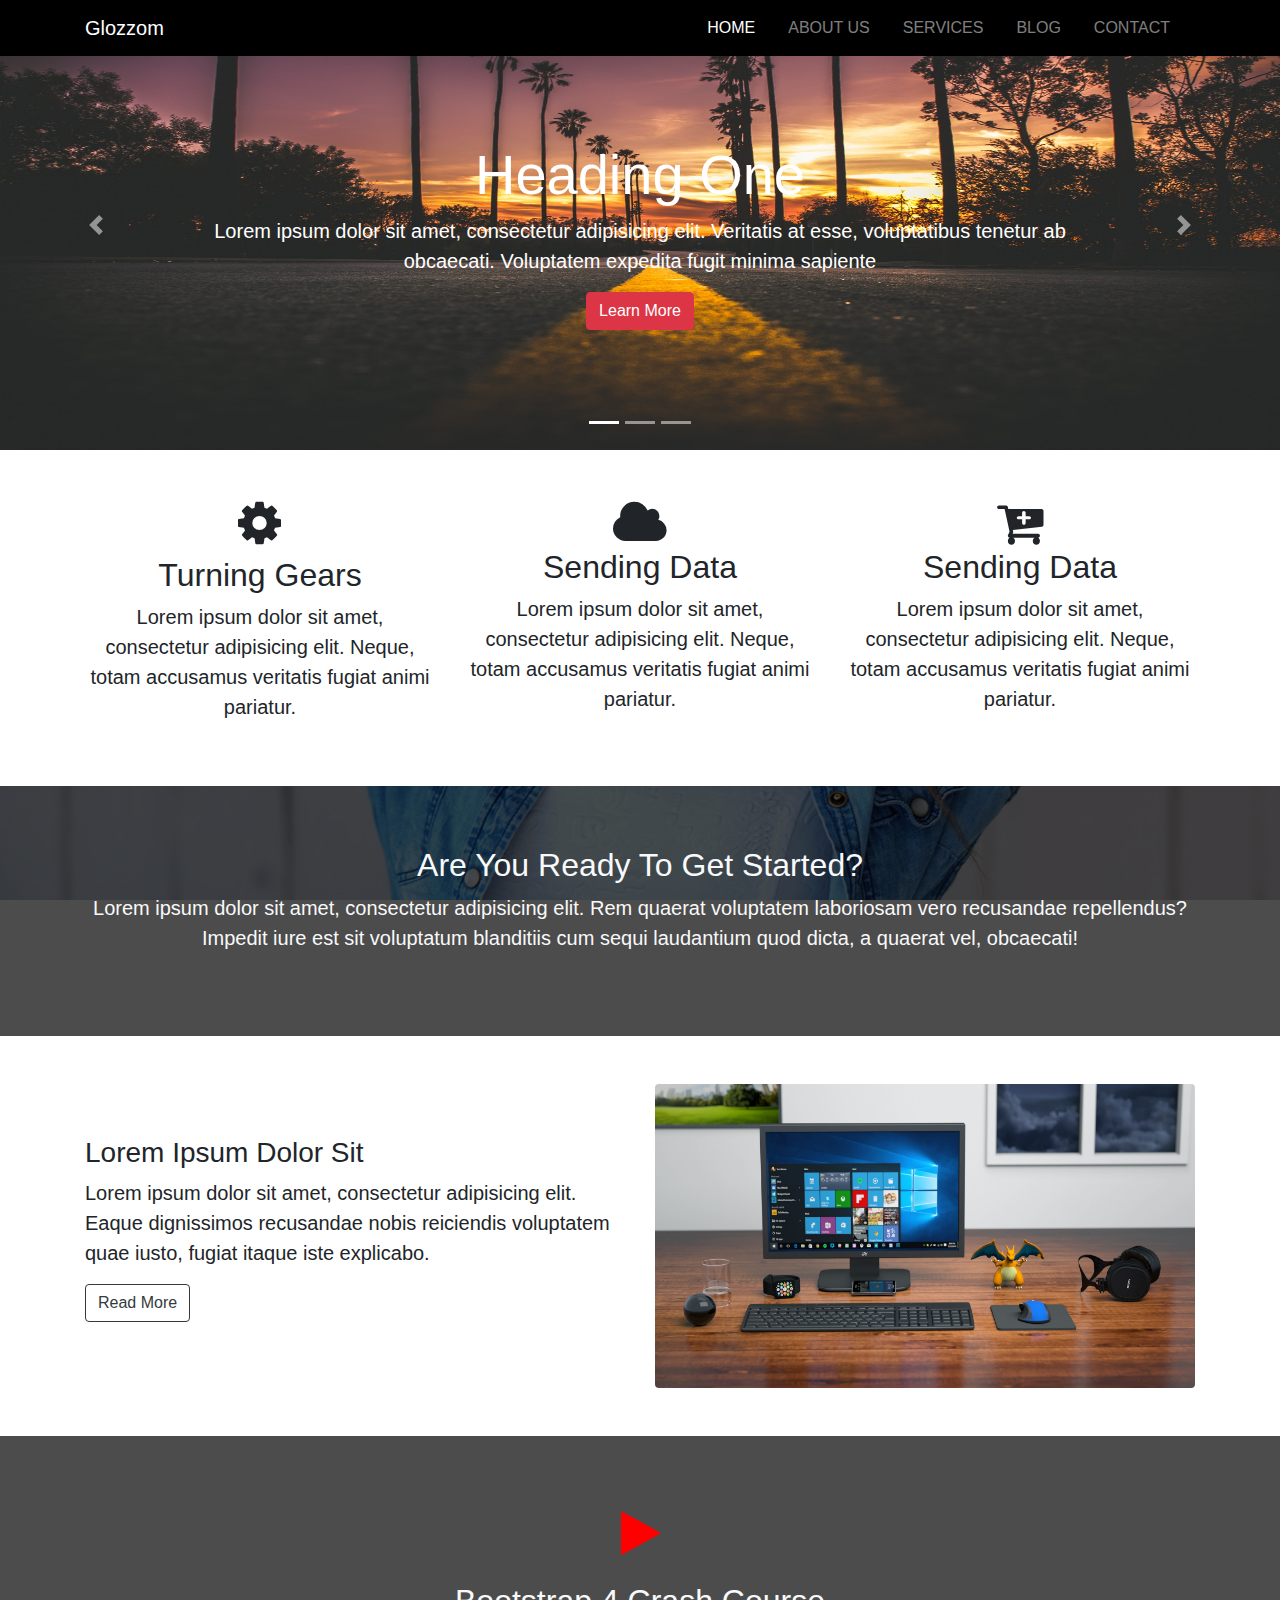
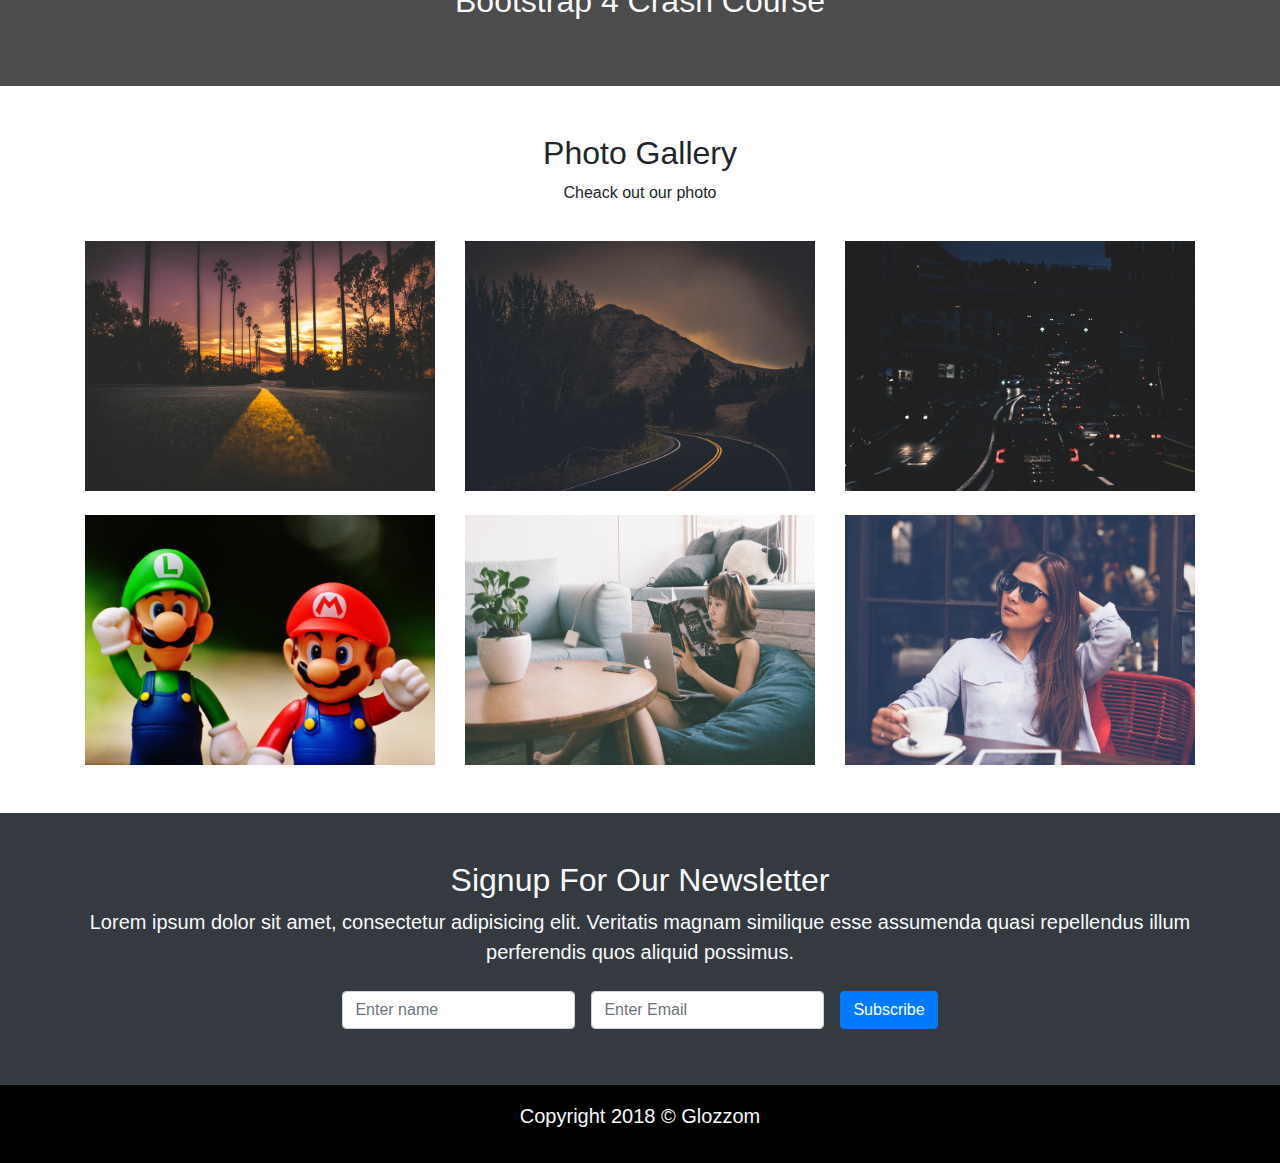
<file: index.html>
<!DOCTYPE html>
<html lang="en">
<head>
  <meta charset="UTF-8">
  <meta name="viewport" content="width=device-width, initial-scale=1.0">
  <meta http-equiv="X-UA-Compatible" content="ie=edge">
  <link rel="stylesheet" href="css/font-awesome.min.css">
  <link rel="stylesheet" href="css/bootstrap.css">
  <link rel="stylesheet" href="css/style.css">
  <link rel="stylesheet" href="scss/style.scss">
  <link rel="shortcut icon" href="img/icon.png" type="image/x-icon">
  <title>Glozzom </title>
</head>
<body>
 <!--Navigation-->
 <nav class="navbar navbar-expand-sm navbar-dark fixed-top ">
   <div class="container">
    <a class="navbar-brand" href="index.html">Glozzom</a>
    <button type="button" class="navbar-toggler" data-toggle="collapse" data-target="#navbarNav">
      <span class="navbar-toggler-icon"></span>
    </button>
    <div class="collapse navbar-collapse text-uppercase" id="navbarNav">
      <ul class="navbar-nav ml-auto">
        <li class="nav-item">
          <a class="nav-link active" href="index.html">Home</a>
        </li>
        <li class="nav-item">
          <a class="nav-link" href="about_us.html">about us</a>
        </li>
        <li class="nav-item">
          <a class="nav-link" href="service.html">services</a>
        </li>
        <li class="nav-item">
          <a class="nav-link" href="blog.html">blog</a>
        </li>
        <li class="nav-item">
          <a class="nav-link" href="contact.html">contact</a>
        </li>
      </ul>
    </div>
  </div>
 </nav>
 <!--Slider-->
 <section>
   <div id="slider" class="carousel slide" data-ride="carousel">
       <ul class="carousel-indicators">
         <li data-target="#slider" data-slide-to="0" class="active"></li>
         <li data-target="#slider" data-slide-to="1"></li>
         <li data-target="#slider" data-slide-to="2"></li>
       </ul>
     <div class="carousel-inner">
       <div class="carousel-item active">
         <img src="img/image1.jpeg" width="100%" height="450px" alt="Slider1">
         <div class="carousel-caption text-center">
           <h2 class="display-4">Heading One</h2>
           <p class="lead">Lorem ipsum dolor sit amet, consectetur adipisicing elit. Veritatis at esse, voluptatibus tenetur ab obcaecati. Voluptatem expedita fugit minima sapiente</p>
           <a class="btn btn-danger" href="">Learn More</a>
         </div>
       </div>
       <div class="carousel-item">
          <img src="img/image2.jpeg" width="100%" height="450px" alt="Slider1">
            <div class="carousel-caption text-right">
              <h2 class="display-4">Heading Two</h2>
              <p class="lead">Lorem ipsum dolor sit amet, consectetur adipisicing elit. Veritatis at esse, voluptatibus tenetur ab obcaecati. Voluptatem expedita fugit minima sapiente!</p>
              <a class="btn btn-warning" href="">Learn More</a>
            </div>
        </div>
        <div class="carousel-item">
            <img src="img/image3.jpeg" width="100%" height="450px" alt="Slider1">
            <div class="carousel-caption text-left">
              <h2 class="display-4">Heading Three</h2>
              <p class="lead">Lorem ipsum dolor sit amet, consectetur adipisicing elit. Veritatis at esse, voluptatibus tenetur ab obcaecati. Voluptatem expedita fugit minima sapiente!</p>
              <a class="btn btn-primary" href="">Learn More</a>
            </div>
          </div>
     </div>
     <a class="carousel-control-prev" href="#slider" data-slide="prev">
        <span class="carousel-control-prev-icon"></span>
      </a>
      <a class="carousel-control-next" href="#slider" data-slide="next">
        <span class="carousel-control-next-icon"></span>
      </a>
   </div>
 </section>
 <!--Starting Section-->
 <section id="started-top" class="py-5">
   <div class="container">
     <div class="row">
       <div class="col-lg-4">
         <div class="turning-gears text-center">
          <span ><i class="fa fa-gear" width="3px" height="3px;"></i></span>
          <h2 class="my-2">Turning Gears</h2>
          <p class="lead">Lorem ipsum dolor sit amet, consectetur adipisicing elit. Neque, totam accusamus veritatis fugiat animi pariatur.</p>
       </div>
      </div>
      <div class="col-lg-4">
        <div class="sending-data text-center">
         <span><i class="fa fa-cloud"></i></span>
         <h2>Sending Data</h2>
         <p class="lead">Lorem ipsum dolor sit amet, consectetur adipisicing elit. Neque, totam accusamus veritatis fugiat animi pariatur.</p>
      </div>
     </div>
     <div class="col-lg-4">
      <div class="sending-data text-center">
       <span><i class="fa fa-cart-plus"></i></span>
       <h2>Sending Data</h2>
       <p class="lead">Lorem ipsum dolor sit amet, consectetur adipisicing elit. Neque, totam accusamus veritatis fugiat animi pariatur.</p>
    </div>
   </div>
     </div>
   </div>
 </section>
 <!--main section-->
 <section id="started-section" class="text-center text-light">
  <div class="dark-overlay">
    <div class="container">
      <div class="row">
       <div class="col-lg-12">
         <div class="ready-section">
         <h2>Are You Ready To Get Started?</h2>
         <p class="lead">Lorem ipsum dolor sit amet, consectetur adipisicing elit. Rem quaerat voluptatem laboriosam vero recusandae repellendus? Impedit iure est sit voluptatum blanditiis cum sequi laudantium quod dicta, a quaerat vel, obcaecati!</p>
       </div>
      </div>
      </div>
     </div>
   </div>
 </section>
 <section>
   <div class="container">
     <div class="row">
       <div class="col-lg-6">
         <div class="dolor-sit">
           <h3>Lorem Ipsum Dolor Sit</h3>
           <p class="lead">Lorem ipsum dolor sit amet, consectetur adipisicing elit. Eaque dignissimos recusandae nobis reiciendis voluptatem quae iusto, fugiat itaque iste explicabo.</p>
           <a class="btn btn-outline-dark" href="">Read More</a>
         </div>
       </div>
       <div class="col-lg-6">
         <div class="pc-image py-5">
           <img class="img-fluid rounded" src="img/pc.jpeg" alt="pc-image">
         </div>
       </div>
     </div>
   </div>
 </section>
 <section id="home-video" class="text-center">
   <div class="dark-overlay">
    <div class="container">
     <div class="row">
       <div class="col-lg-12">
        <div uk-lightbox class="mt-5 pt-4"> 
          <a class="text-light" href="https://www.youtube.com/watch?v=ZAHpsytR1dU&index=11&list=RDT0cX34R2nak">
          <i class="fa fa-play"></i>
        </a>
        </div>
          <h2 class="text-light pt-4">Bootstrap 4 Crash Course</h2>
       </div>
     </div>
    </div>
   </div>
 </section>
 <!--Photo Gallery-->
 <section id="photo-gallery" class="py-5">
  <div class="container">
    <div class="row">
      <div class="col-lg-12 text-center">
        <h2>Photo Gallery</h2>
        <p>Cheack out our photo</p>
      </div>
    </div>
    <div class="single-photo">
    <div class="row">
      <div class="col-lg-4">
        <div uk-lightbox>
          <a href=""><img class="img-fluid" src="img/image1.jpeg" alt="sunset" srcset=""></a>
        </div>
      </div>
      <div class="col-lg-4">
        <div uk-lightbox>
          <a href=""><img class="img-fluid" src="img/image2.jpeg" alt="sunset" srcset=""></a>
        </div>
      </div>
      <div class="col-lg-4">
        <div uk-lightbox>
          <a href=""><img class="img-fluid" src="img/image3.jpeg" alt="sunset" srcset=""></a>
        </div>
      </div>
    </div>
    <div class="row mt-4">
      <div class="col-lg-4">
        <div uk-lightbox>
          <a href=""><img class="img-fluid" src="img/image4.jpeg" alt="sunset" srcset=""></a>
        </div>
      </div>
      <div class="col-lg-4">
        <div uk-lightbox>
          <a href=""><img height="210px" class="img-fluid " src="img/image5.jpeg" alt="sunset" srcset=""></a>
        </div>
      </div>
      <div class="col-lg-4">
        <div uk-lightbox>
          <a href=""><img class="img-fluid" src="img/image6.jpeg" alt="sunset" srcset=""></a>
        </div>
      </div>
    </div>
  </div>
  </div>
 </section>
 <!--Signup For Our Newsletter-->
<section id="signsup-section" class="text-center bg-dark text-light py-5">
  <div class="container">
    <div class="row">
      <div class="col-lg-12">
        <h2>Signup For Our Newsletter</h2>
        <p class="lead">Lorem ipsum dolor sit amet, consectetur adipisicing elit. Veritatis magnam similique esse assumenda quasi repellendus illum perferendis quos aliquid possimus.</p>

           <form action="#" class="form-inline justify-content-center">
          <input type="text" placeholder="Enter name" class="form-control m-2">
          <input type="email" placeholder="Enter Email" class="form-control m-2">
          <input type="submit" class="btn btn-primary m-2" value="Subscribe">
           </form>
      </div>
        </div>
      </div>
    </div>
  </div>
</section>
  <!--FOOTER-->
  <section id="footer" class="text-center
  text-light py-3">
    <div class="container-fluid">
      <div class="row">
        <div class="col-lg-12">
          <p class="lead">Copyright 2018 &copy; Glozzom</p>
        </div>
      </div>
    </div>
 </section>

  <script src="js/jquery.min.js"></script>
  <script src="js/popper.min.js"></script>
  <script src="js/bootstrap.min.js"></script>
  <script src="js/uikit.min.js"></script>
  <script src="js/uikit-icons.min.js"></script>
</body>
</html>
</file>
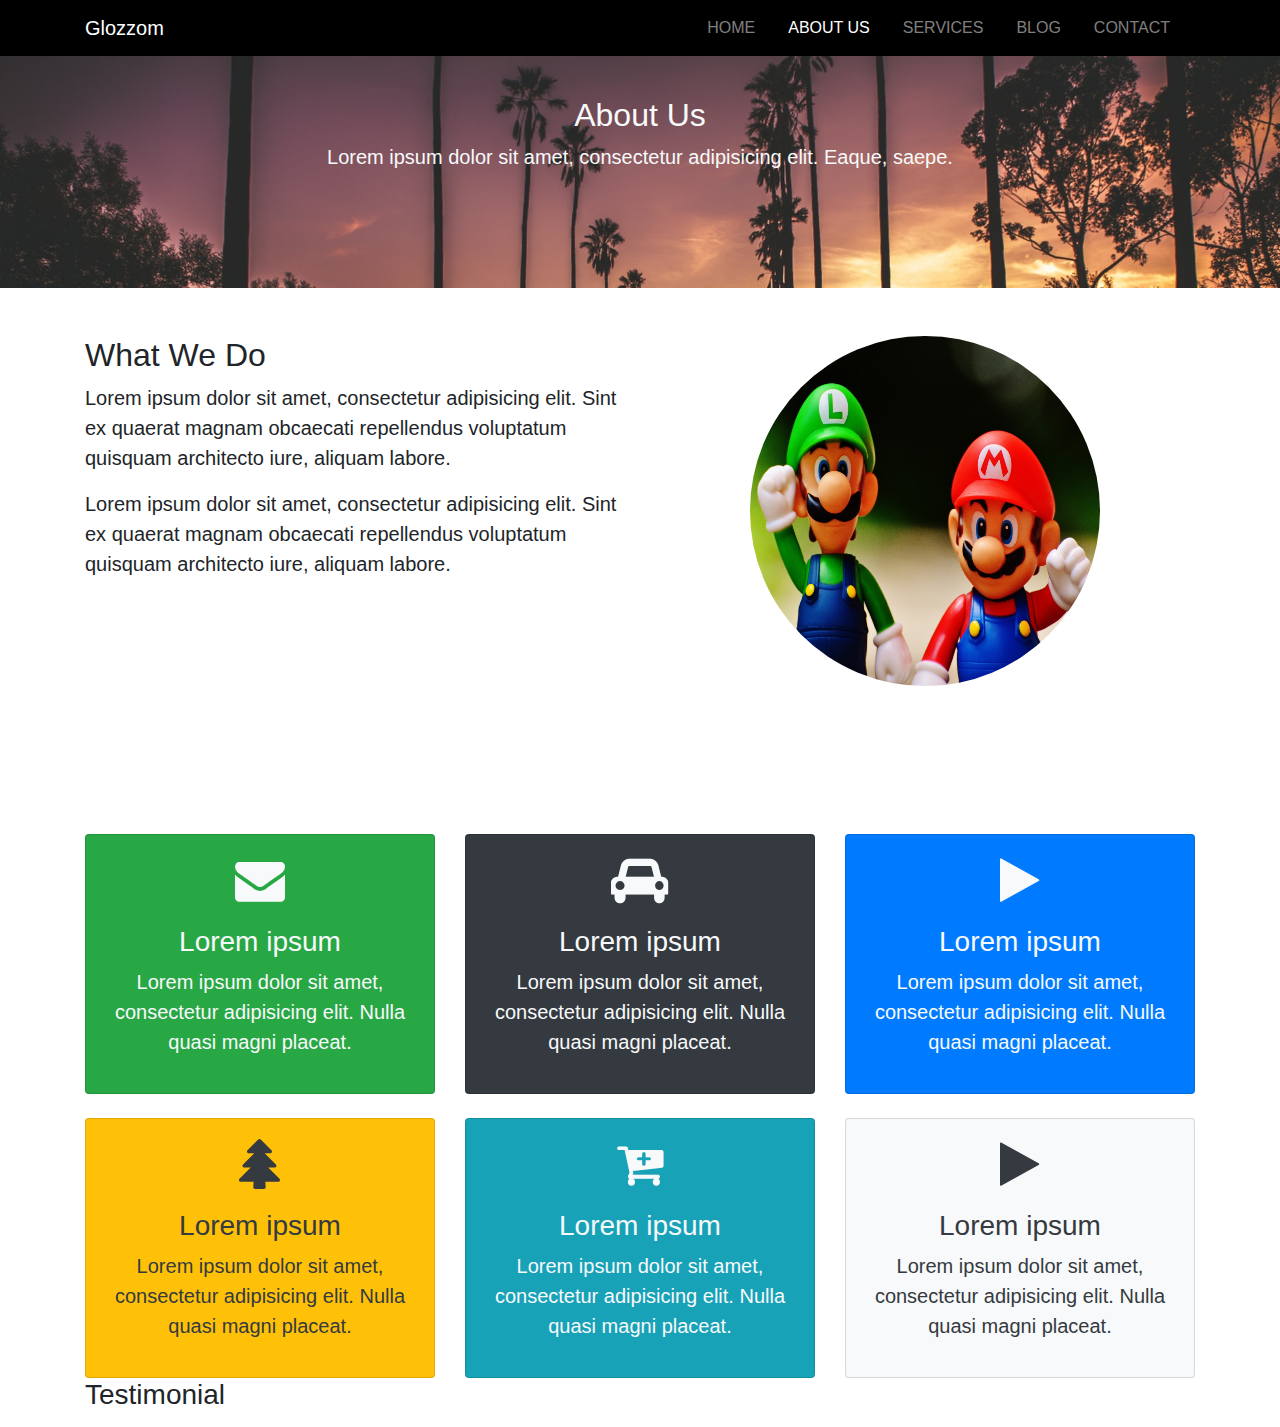
<file: about_us.html>
<!DOCTYPE html>
<html lang="en">
<head>
    <meta charset="UTF-8">
    <meta name="viewport" content="width=device-width, initial-scale=1.0">
    <meta http-equiv="X-UA-Compatible" content="ie=edge">
    <link rel="stylesheet" href="css/font-awesome.min.css">
    <link rel="stylesheet" href="css/bootstrap.css">
    <link rel="stylesheet" href="css/style.css">
    <link rel="stylesheet" href="scss/style.scss">
    <link rel="shortcut icon" href="img/icon.png" type="image/x-icon">
    <title>Glozzom</title>
</head>
<body>
    <nav class="navbar navbar-expand-sm navbar-dark fixed-top ">
        <div class="container">
         <a class="navbar-brand" href="index.html">Glozzom</a>
         <button type="button" class="navbar-toggler" data-toggle="collapse" data-target="#navbarNav1">
           <span class="navbar-toggler-icon"></span>
         </button>
         <div class="collapse navbar-collapse text-uppercase" id="navbarNav1">
           <ul class="navbar-nav ml-auto">
             <li class="nav-item">
               <a class="nav-link " href="index.html">Home</a>
             </li>
             <li class="nav-item">
               <a class="nav-link active" href="about_us.html">about us</a>
             </li>
             <li class="nav-item">
               <a class="nav-link" href="service.html">services</a>
             </li>
             <li class="nav-item">
               <a class="nav-link" href="blog.html">blog</a>
             </li>
             <li class="nav-item">
               <a class="nav-link" href="contact.html">contact</a>
             </li>
           </ul>
         </div>
       </div>
      </nav>
      <!--About Us Section-->
      <section id="about-us" class="text-center pt-5 mt-5 text-light">
        <div class="container">
            <div class="row">
                <div class="col-lg-12">
                    <h2>About Us</h2>
                    <p class="lead">Lorem ipsum dolor sit amet, consectetur adipisicing elit. Eaque, saepe.

                    </p>
                </div>
            </div>
        </div>
      </section>
      <!--what we do section-->
      <section id="what-we-do" class="py-5"> 
        <div class="container">
            <div class="row">
                <div class="col-lg-6">
                    <h2>What We Do</h2>
                    <p class="lead">Lorem ipsum dolor sit amet, consectetur adipisicing elit. Sint ex quaerat magnam obcaecati repellendus voluptatum quisquam architecto iure, aliquam labore.</p>
                    <p class="lead">Lorem ipsum dolor sit amet, consectetur adipisicing elit. Sint ex quaerat magnam obcaecati repellendus voluptatum quisquam architecto iure, aliquam labore.</p>
                </div>
                <div class="col-lg-6">
                    <div class="image-info text-center">
                        <img class="img-fluid rounded-circle" src="img/image4.jpeg" alt="">
                    </div>
                </div>
            </div>    
      </div>
      </section>
      <!--blog Section-->
      <section id="blog-section text-center">
        <div class="container">
          <div class="row">
            <div class="col-lg-4">
              <div class="card bg-success">
                <div class="card-body text-light text-center">
                  <div class="icon">
                    <i class="fa fa-envelope"></i>
                  </div>
                  <h3>Lorem ipsum</h3>
                  <p class="lead">Lorem ipsum dolor sit amet, consectetur adipisicing elit. Nulla quasi magni placeat.</p>
                </div>
              </div>
            </div>
            <div class="col-lg-4">
              <div class="card bg-dark">
                <div class="card-body text-light text-center">
                  <div class="icon">
                      <i class="fa fa-car"></i>
                  </div>
                  <h3>Lorem ipsum</h3>
                  <p class="lead">Lorem ipsum dolor sit amet, consectetur adipisicing elit. Nulla quasi magni placeat.</p>
                </div>
              </div>
            </div>
            <div class="col-lg-4">
              <div class="card bg-primary">
                <div class="card-body text-light text-center">
                  <div class="icon">
                     <i class="fa fa-play"></i>
                  </div>
                  <h3>Lorem ipsum</h3>
                  <p class="lead">Lorem ipsum dolor sit amet, consectetur adipisicing elit. Nulla quasi magni placeat.</p>
                </div>
              </div>
            </div>
            </div>
            <div class="row mt-4">
              <div class="col-lg-4">
                  <div class="card bg-warning">
                      <div class="card-body text-dark text-center">
                        <div class="icon">
                           <i class="fa fa-tree"></i>
                        </div>
                        <h3>Lorem ipsum</h3>
                        <p class="lead">Lorem ipsum dolor sit amet, consectetur adipisicing elit. Nulla quasi magni placeat.</p>
                      </div>
                    </div>
              </div>

            <div class="col-lg-4">
                <div class="card bg-info">
                  <div class="card-body text-light text-center">
                    <div class="icon">
                       <i class="fa fa-cart-plus"></i>
                    </div>
                    <h3>Lorem ipsum</h3>
                    <p class="lead">Lorem ipsum dolor sit amet, consectetur adipisicing elit. Nulla quasi magni placeat.</p>
                  </div>
                </div>
              </div>
              <div class="col-lg-4">
                  <div class="card bg-light">
                    <div class="card-body text-dark text-center">
                      <div class="icon">
                         <i class="fa fa-play"></i>
                      </div>
                      <h3>Lorem ipsum</h3>
                      <p class="lead">Lorem ipsum dolor sit amet, consectetur adipisicing elit. Nulla quasi magni placeat.</p>
                    </div>
                  </div>
                </div>
          </div>
        </div>
      </section>
      <!--Testimonial Section-->
      <section>
        <div class="container">
          <div class="row">
            <div class="col-lg-12">
              <h3>Testimonial</h3>
              <p></p>
            </div>
          </div>
        </div>
      </section>
</body>
</html>
</file>
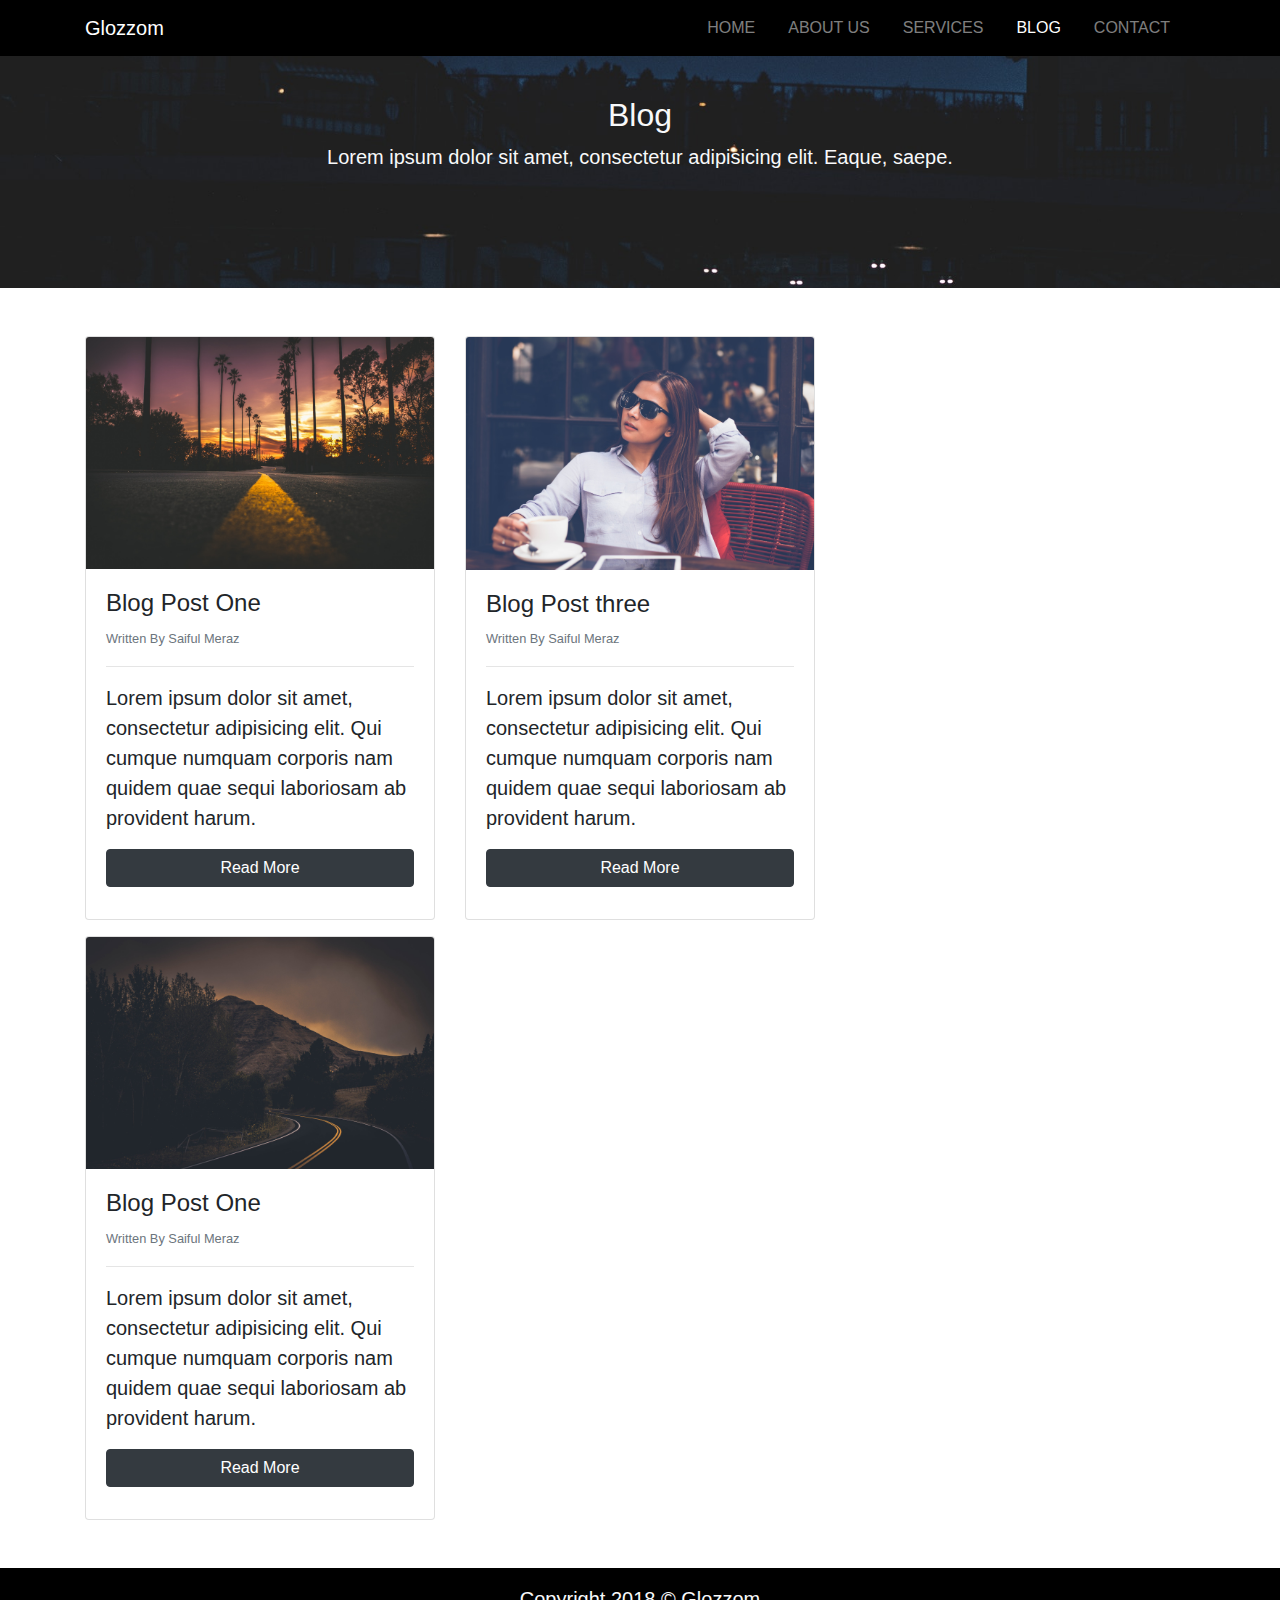
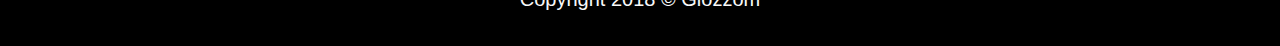
<file: blog.html>
<!DOCTYPE html>
<html lang="en">
<head>
  <meta charset="UTF-8">
  <meta name="viewport" content="width=device-width, initial-scale=1.0">
  <meta http-equiv="X-UA-Compatible" content="ie=edge">
  <link rel="stylesheet" href="css/font-awesome.min.css">
  <link rel="stylesheet" href="css/bootstrap.css">
  <link rel="stylesheet" href="css/style.css">
  <link rel="stylesheet" href="scss/style.scss">
  <link rel="shortcut icon" href="img/icon.png" type="image/x-icon">
  <title>Glozzom </title>
</head>
<body>
 <!--Navigation-->
 <nav class="navbar navbar-expand-sm navbar-dark fixed-top ">
   <div class="container">
    <a class="navbar-brand" href="index.html">Glozzom</a>
    <button type="button" class="navbar-toggler" data-toggle="collapse" data-target="#navbarNav2">
      <span class="navbar-toggler-icon"></span>
    </button>
    <div class="collapse navbar-collapse text-uppercase" id="navbarNav2">
      <ul class="navbar-nav ml-auto">
        <li class="nav-item">
          <a class="nav-link" href="index.html">Home</a>
        </li>
        <li class="nav-item">
          <a class="nav-link" href="about_us.html">about us</a>
        </li>
        <li class="nav-item">
          <a class="nav-link" href="service.html">services</a>
        </li>
        <li class="nav-item">
          <a class="nav-link active" href="blog.html">blog</a>
        </li>
        <li class="nav-item">
          <a class="nav-link" href="contact.html">contact</a>
        </li>
      </ul>
    </div>
  </div>
 </nav>
 <!--Blog Head-->
 <section id="blog" class="text-center pt-5 mt-5 text-light">
        <div class="container">
            <div class="row">
                <div class="col-lg-12">
                    <h2>Blog</h2>
                    <p class="lead">Lorem ipsum dolor sit amet, consectetur adipisicing elit. Eaque, saepe.</p>
                </div>
            </div>
        </div>
      </section>
<!--Blog Main Section-->
<section id="main-blog" class="py-5">
    <div class="container">
      <div class="row">
        <div class="col-lg-4">
            <div class="card">
                <img class="img-fluid card-img-top" src="img/image1.jpeg" alt="" srcset="">
                <div class="card-body">
                  <div class="card-title">
                  <h4>Blog Post One</h4>
                 <small class="text-muted">Written By Saiful Meraz</small>
                 <hr>
                  <p class="lead">Lorem ipsum dolor sit amet, consectetur adipisicing elit. Qui cumque numquam corporis nam quidem quae sequi laboriosam ab provident harum.</p>
                  <a class="btn d-block btn-dark" href="#">Read More</a>
              </div>
          </div>
          </div>
          </div>
          <div class="col-lg-4">
             <div class="card">
              <img class="img-fluid card-img-top" src="img/image6.jpeg" alt="" srcset="">
                <div class="card-body">
                  <div class="card-title">
                  <h4>Blog Post three</h4>
                  <small class="text-muted">Written By Saiful Meraz</small>
                  <hr>
                  <p class="lead">Lorem ipsum dolor sit amet, consectetur adipisicing elit. Qui cumque numquam corporis nam quidem quae sequi laboriosam ab provident harum.</p>
                  <a class="btn d-block btn-dark" href="#">Read More</a>
            </div>
        </div>
        </div>
       </div>
     </div>
     <div class="row">
        <div class="col-lg-4">
            <div class="card mt-3">
                <img class="img-fluid card-img-top" src="img/image2.jpeg" alt="" srcset="">
                <div class="card-body">
                  <div class="card-title">
                  <h4>Blog Post One</h4>
                 <small class="text-muted">Written By Saiful Meraz</small>
                 <hr>
                  <p class="lead">Lorem ipsum dolor sit amet, consectetur adipisicing elit. Qui cumque numquam corporis nam quidem quae sequi laboriosam ab provident harum.</p>
                  <a class="btn d-block btn-dark" href="#">Read More</a>
              </div>
          </div>
        </div>
       </div>
     </div>
    </div>
</section>
  <!--FOOTER-->
  <section id="footer" class="text-center
  text-light py-3">
    <div class="container-fluid">
      <div class="row">
        <div class="col-lg-12">
          <p class="lead">Copyright 2018 &copy; Glozzom</p>
        </div>
      </div>
    </div>
 </section>

  <script src="js/jquery.min.js"></script>
  <script src="js/popper.min.js"></script>
  <script src="js/bootstrap.min.js"></script>
  <script src="js/uikit.min.js"></script>
  <script src="js/uikit-icons.min.js"></script>
</body>
</html>
</file>
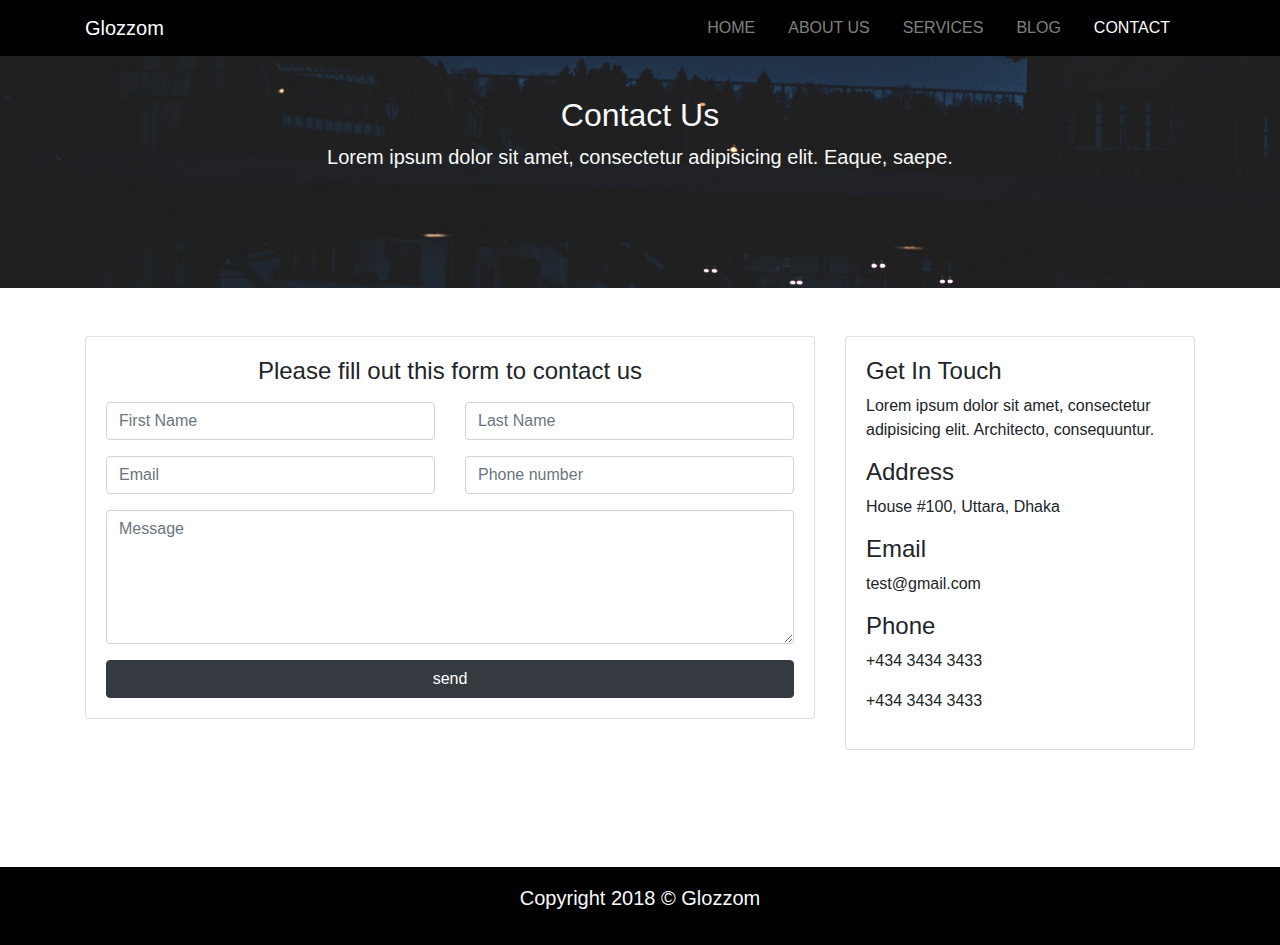
<file: contact.html>
<!DOCTYPE html>
<html lang="en">
<head>
  <meta charset="UTF-8">
  <meta name="viewport" content="width=device-width, initial-scale=1.0">
  <meta http-equiv="X-UA-Compatible" content="ie=edge">
  <link rel="stylesheet" href="css/font-awesome.min.css">
  <link rel="stylesheet" href="css/bootstrap.css">
  <link rel="stylesheet" href="css/style.css">
  <link rel="stylesheet" href="scss/style.scss">
  <link rel="shortcut icon" href="img/icon.png" type="image/x-icon">
  <title>Glozzom </title>
</head>
<body>
 <!--Navigation-->
 <nav class="navbar navbar-expand-sm navbar-dark fixed-top ">
   <div class="container">
    <a class="navbar-brand" href="index.html">Glozzom</a>
    <button type="button" class="navbar-toggler" data-toggle="collapse" data-target="#navbarNav2">
      <span class="navbar-toggler-icon"></span>
    </button>
    <div class="collapse navbar-collapse text-uppercase" id="navbarNav2">
      <ul class="navbar-nav ml-auto">
        <li class="nav-item">
          <a class="nav-link" href="index.html">Home</a>
        </li>
        <li class="nav-item">
          <a class="nav-link" href="about_us.html">about us</a>
        </li>
        <li class="nav-item">
          <a class="nav-link" href="service.html">services</a>
        </li>
        <li class="nav-item">
          <a class="nav-link" href="blog.html">blog</a>
        </li>
        <li class="nav-item">
          <a class="nav-link active" href="contact.html">Contact</a>
        </li>
      </ul>
    </div>
  </div>
 </nav>
 <!--Contact Head-->
 <section id="blog" class="text-center pt-5 mt-5 text-light">
        <div class="container">
            <div class="row">
                <div class="col-lg-12">
                    <h2>Contact Us</h2>
                    <p class="lead">Lorem ipsum dolor sit amet, consectetur adipisicing elit. Eaque, saepe.</p>
                </div>
            </div>
        </div>
      </section>
<!--contact Main Section-->
      <section id="form-section" class="py-5">
        <div class="container">
            <div class="row">
                <div class="col-lg-8 text-center">
                    <div class="card">
                        <div class="card-body">
                            <h4>Please fill out this form to contact us</h4>
                            <div class="row">
                                <div class="col-lg-6 mt-2">
                                    <div class="form-group">
                                        <input type="text" placeholder="First Name" class="form-control">
                                    </div>
                                </div>
                                <div class="col-lg-6 mt-2">
                                    <div class="form-group">
                                        <input type="text" placeholder="Last Name" class="form-control">
                                    </div>
                                </div>
                                <div class="col-lg-6">
                                    <div class="form-group">
                                        <input type="email" placeholder="Email" class="form-control">
                                    </div>
                                </div>
                                <div class="col-lg-6">
                                    <div class="form-group">
                                        <input type="text"placeholder="Phone number" class="form-control">
                                    </div>
                                </div>
                                <div class="col-lg-12">
                                   <div class="form-group">
                                       <textarea name="" id="" cols="30" rows="5"class="form-control" placeholder="Message"></textarea>
                                   </div>
                                </div>
                                <div class="col-lg-12">
                                    <input type="submit" value="send" class="btn btn-dark btn-block">
                                </div>
                            </div>   
                        </div>
                    </div>
                </div>
                <div class="col-lg-4">
                    <div class="card">
                        <div class="card-body">
                            <h4>Get In Touch</h4>
                            <p>Lorem ipsum dolor sit amet, consectetur adipisicing elit. Architecto, consequuntur.</p>
                            <h4>Address</h4>
                            <p>House #100, Uttara, Dhaka</p>
                            <h4>Email</h4>
                            <p>test@gmail.com</p>
                            <h4>Phone</h4>
                            <p>+434 3434 3433</p>
                            <p>+434 3434 3433</p>
                        </div>
                    </div>
                </div>
            </div>
        </div>
      </section>
  <!--FOOTER-->
  <section id="footer" class="text-center
  text-light py-3">
    <div class="container-fluid">
      <div class="row">
        <div class="col-lg-12">
          <p class="lead">Copyright 2018 &copy; Glozzom</p>
        </div>
      </div>
    </div>
 </section>

  <script src="js/jquery.min.js"></script>
  <script src="js/popper.min.js"></script>
  <script src="js/bootstrap.min.js"></script>
  <script src="js/uikit.min.js"></script>
  <script src="js/uikit-icons.min.js"></script>
</body>
</html>
</file>
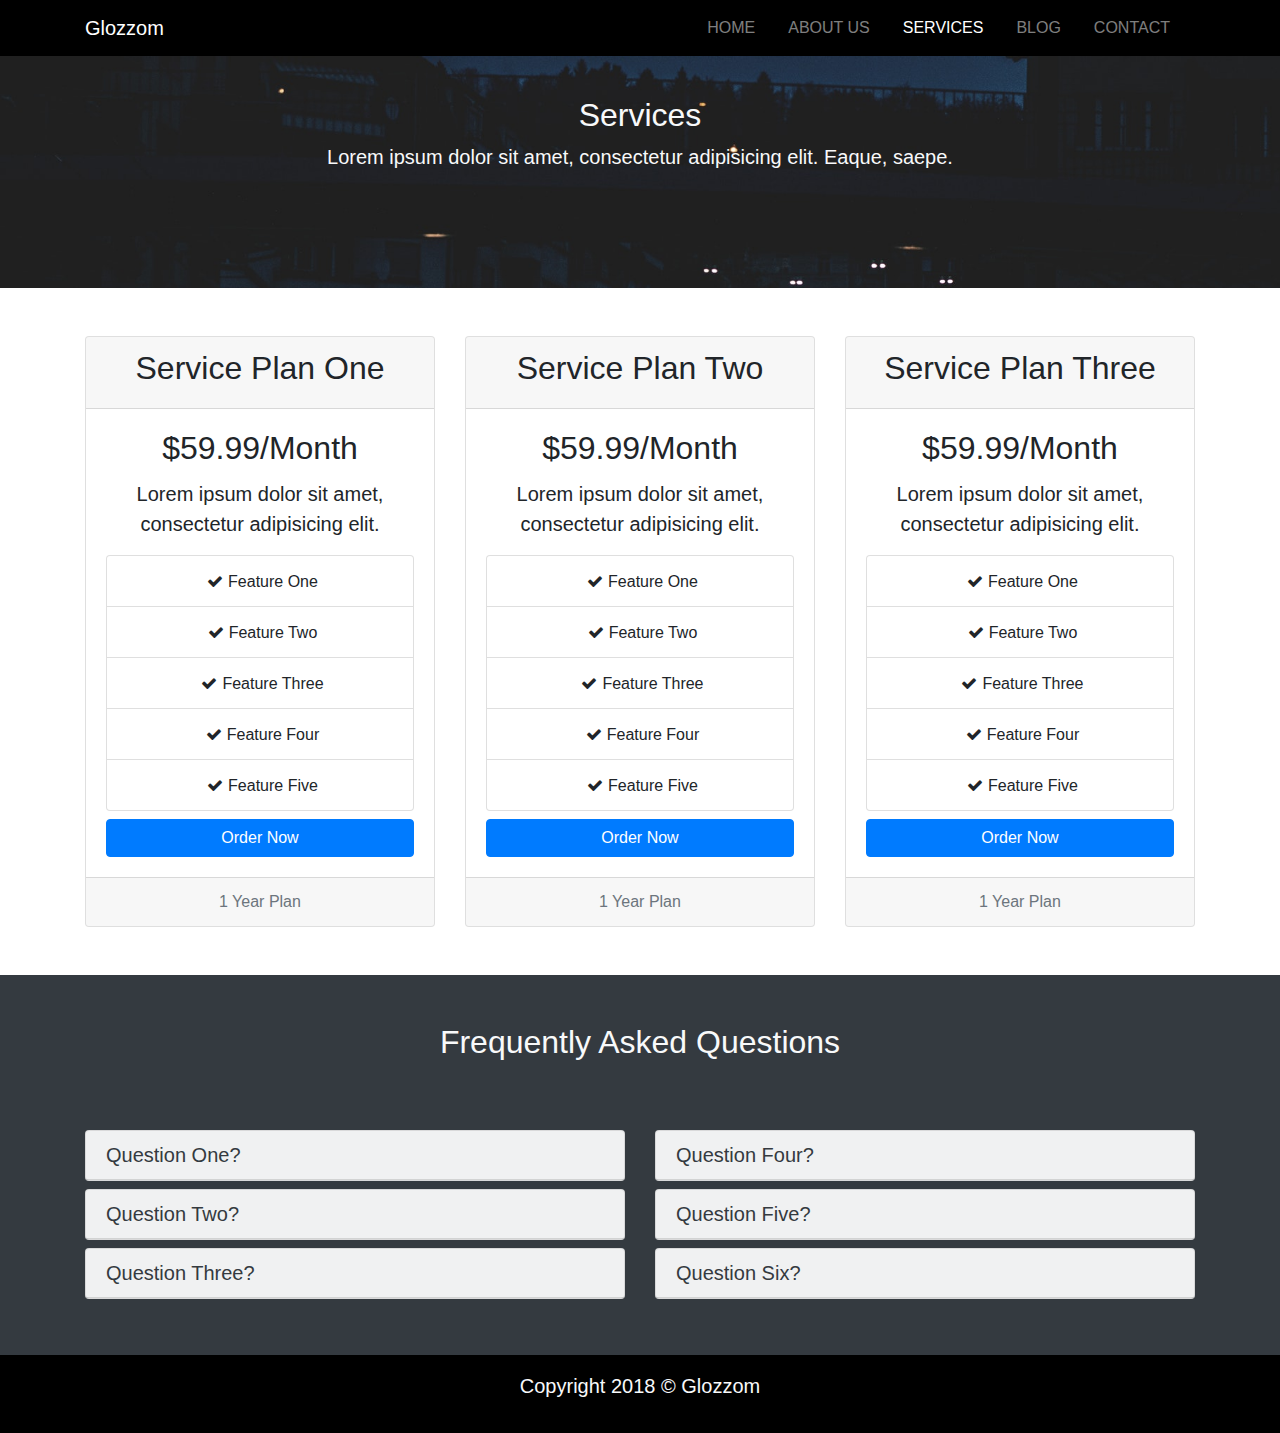
<file: service.html>
<!DOCTYPE html>
<html lang="en">
<head>
  <meta charset="UTF-8">
  <meta name="viewport" content="width=device-width, initial-scale=1.0">
  <meta http-equiv="X-UA-Compatible" content="ie=edge">
  <link rel="stylesheet" href="css/font-awesome.min.css">
  <link rel="stylesheet" href="css/bootstrap.css">
  <link rel="stylesheet" href="css/style.css">
  <link rel="stylesheet" href="scss/style.scss">
  <link rel="shortcut icon" href="img/icon.png" type="image/x-icon">
  <title>Glozzom </title>
</head>
<body>
 <!--Navigation-->
 <nav class="navbar navbar-expand-sm navbar-dark fixed-top ">
   <div class="container">
    <a class="navbar-brand" href="index.html">Glozzom</a>
    <button type="button" class="navbar-toggler" data-toggle="collapse" data-target="#navbarNav2">
      <span class="navbar-toggler-icon"></span>
    </button>
    <div class="collapse navbar-collapse text-uppercase" id="navbarNav2">
      <ul class="navbar-nav ml-auto">
        <li class="nav-item">
          <a class="nav-link" href="index.html">Home</a>
        </li>
        <li class="nav-item">
          <a class="nav-link" href="about_us.html">about us</a>
        </li>
        <li class="nav-item">
          <a class="nav-link active" href="service.html">services</a>
        </li>
        <li class="nav-item">
          <a class="nav-link" href="blog.html">blog</a>
        </li>
        <li class="nav-item">
          <a class="nav-link" href="contact.html">contact</a>
        </li>
      </ul>
    </div>
  </div>
 </nav>
 <!--Service Head-->
 <section id="blog" class="text-center pt-5 mt-5 text-light">
        <div class="container">
            <div class="row">
                <div class="col-lg-12">
                    <h2>Services</h2>
                    <p class="lead">Lorem ipsum dolor sit amet, consectetur adipisicing elit. Eaque, saepe.</p>
                </div>
            </div>
        </div>
      </section>
<!--Service Plan Section-->
     <section id="service-plan-section" class="py-5 text-center">
        <div class="container">
            <div class="row">
                <div class="col-lg-4">
                    <div class="card">
                        <div class="card-header">
                            <h2>Service Plan One</h2>
                        </div>
                        <div class="card-body">
                            <div class="card-title">
                                <h2>$59.99/Month</h2>
                            </div>
                            <div class="card-text">
                                <p class="lead">Lorem ipsum dolor sit amet, consectetur adipisicing elit.</p>
                            </div>
                           <ul class="list-group">
                               <li class="list-group-item"><i class="fa fa-check"></i>Feature One</li>
                               <li class="list-group-item"><i class="fa fa-check"></i>Feature Two</li>
                               <li class="list-group-item"><i class="fa fa-check"></i>Feature Three</li>
                               <li class="list-group-item"><i class="fa fa-check"></i>Feature Four</li>
                               <li class="list-group-item"><i class="fa fa-check"></i>Feature Five</li>
                           </ul>
                           <div class="button mt-2">
                               <a href="#"class="btn btn-primary btn-block">Order Now</a>
                        </div>
                        </div>
                        <div class="card-footer">
                            <p class="text-muted mb-0">1 Year Plan</p>
                        </div>
                    </div>
                </div>
                <div class="col-lg-4">
                        <div class="card">
                            <div class="card-header">
                                <h2>Service Plan Two</h2>
                            </div>
                            <div class="card-body">
                                <div class="card-title">
                                    <h2>$59.99/Month</h2>
                                </div>
                                <div class="card-text">
                                    <p class="lead">Lorem ipsum dolor sit amet, consectetur adipisicing elit.</p>
                                </div>
                               <ul class="list-group">
                                   <li class="list-group-item"><i class="fa fa-check"></i>Feature One</li>
                                   <li class="list-group-item"><i class="fa fa-check"></i>Feature Two</li>
                                   <li class="list-group-item"><i class="fa fa-check"></i>Feature Three</li>
                                   <li class="list-group-item"><i class="fa fa-check"></i>Feature Four</li>
                                   <li class="list-group-item"><i class="fa fa-check"></i>Feature Five</li>
                               </ul>
                               <div class="button mt-2">
                                   <a href="#"class="btn btn-primary btn-block">Order Now</a>
                            </div>
                            </div>
                            <div class="card-footer">
                                <p class="text-muted mb-0">1 Year Plan</p>
                            </div>
                        </div>
                    </div>
                    <div class="col-lg-4">
                            <div class="card">
                                <div class="card-header">
                                    <h2>Service Plan Three</h2>
                                </div>
                                <div class="card-body">
                                    <div class="card-title">
                                        <h2>$59.99/Month</h2>
                                    </div>
                                    <div class="card-text">
                                        <p class="lead">Lorem ipsum dolor sit amet, consectetur adipisicing elit.</p>
                                    </div>
                                   <ul class="list-group">
                                       <li class="list-group-item"><i class="fa fa-check"></i>Feature One</li>
                                       <li class="list-group-item"><i class="fa fa-check"></i>Feature Two</li>
                                       <li class="list-group-item"><i class="fa fa-check"></i>Feature Three</li>
                                       <li class="list-group-item"><i class="fa fa-check"></i>Feature Four</li>
                                       <li class="list-group-item"><i class="fa fa-check"></i>Feature Five</li>
                                   </ul>
                                   <div class="button mt-2">
                                       <a href="#"class="btn btn-primary btn-block">Order Now</a>
                                </div>
                                </div>
                                <div class="card-footer">
                                    <p class="text-muted mb-0">1 Year Plan</p>
                                </div>
                            </div>
                        </div>
            </div>
        </div>
     </section>
     <!--Frequently Asked Questions-->
     <section id="accordion" class="bg-dark py-5 text-light">
            <div class="container">
              <h2 class="text-center">Frequently Asked Questions</h2>
              <div class="row ">
                <div class="col-md-6">
                  <div id="accordion">
                    <div class="card bg-light text-dark mb-2">
                      <div class="card-header" id="headingOne">
                        <a href="#collapseOne" class="text-dark" data-toggle="collapse" data-parent="#accordion">
                          <h5 class="mb-0">Question One?</h5>
                        </a>
                      </div>
                      <div id="collapseOne" class="collapse">
                        <div class="card-body lead">
                          Lorem ipsum dolor sit amet, consectetur adipisicing elit. At praesentium, necessitatibus qui deleniti. Eum harum porro repudiandae adipisci repellat saepe?
                        </div>
                      </div>
                    </div>
                    <div class="card bg-light text-dark mb-2">
                      <div class="card-header" id="headingTwo">
                        <a href="#collapseTwo" class="text-dark" data-toggle="collapse" data-parent="#accordion">
                          <h5 class="mb-0">Question Two?</h5>
                        </a>
                      </div>
                      <div id="collapseTwo" class="collapse">
                        <div class="card-body lead">
                          Lorem ipsum dolor sit amet, consectetur adipisicing elit. At praesentium, necessitatibus qui deleniti. Eum harum porro repudiandae adipisci repellat saepe?
                        </div>
                      </div>
                    </div>
                    <div class="card bg-light text-dark mb-2">
                      <div class="card-header" id="headingThree">
                        <a href="#collapseThree" class="text-dark" data-toggle="collapse" data-parent="#accordion">
                          <h5 class="mb-0">Question Three?</h5>
                        </a>
                      </div>
                      <div id="collapseThree" class="collapse">
                        <div class="card-body lead">
                          Lorem ipsum dolor sit amet, consectetur adipisicing elit. At praesentium, necessitatibus qui deleniti. Eum harum porro repudiandae adipisci repellat saepe?
                        </div>
                      </div>
                    </div>
                  </div>
                </div>
                <div class="col-md-6">
                  <div id="accordion">
                    <div class="card bg-light text-dark mb-2">
                      <div class="card-header" id="headingFour">
                        <a href="#collapseFour" class="text-dark" data-toggle="collapse" data-parent="#accordion">
                          <h5 class="mb-0">Question Four?</h5>
                        </a>
                      </div>
                      <div id="collapseFour" class="collapse">
                        <div class="card-body lead">
                          Lorem ipsum dolor sit amet, consectetur adipisicing elit. At praesentium, necessitatibus qui deleniti. Eum harum porro repudiandae adipisci repellat saepe?
                        </div>
                      </div>
                    </div>
                    <div class="card bg-light text-dark mb-2">
                      <div class="card-header" id="headingFive">
                        <a href="#collapseFive" class="text-dark" data-toggle="collapse" data-parent="#accordion">
                          <h5 class="mb-0">Question Five?</h5>
                        </a>
                      </div>
                      <div id="collapseFive" class="collapse">
                        <div class="card-body lead">
                          Lorem ipsum dolor sit amet, consectetur adipisicing elit. At praesentium, necessitatibus qui deleniti. Eum harum porro repudiandae adipisci repellat saepe?
                        </div>
                      </div>
                    </div>
                    <div class="card bg-light text-dark mb-2">
                      <div class="card-header" id="headingSix">
                        <a href="#collapseSix" class="text-dark" data-toggle="collapse" data-parent="#accordion">
                          <h5 class="mb-0">Question Six?</h5>
                        </a>
                      </div>
                      <div id="collapseSix" class="collapse">
                        <div class="card-body lead">
                          Lorem ipsum dolor sit amet, consectetur adipisicing elit. At praesentium, necessitatibus qui deleniti. Eum harum porro repudiandae adipisci repellat saepe?
                        </div>
                      </div>
                    </div>
                  </div>
                </div>
              </div>
            </div>
          </section>
  <!--FOOTER-->
  <section id="footer" class="text-center
  text-light py-3">
    <div class="container-fluid">
      <div class="row">
        <div class="col-lg-12">
          <p class="lead">Copyright 2018 &copy; Glozzom</p>
        </div>
      </div>
    </div>
 </section>

  <script src="js/jquery.min.js"></script>
  <script src="js/popper.min.js"></script>
  <script src="js/bootstrap.min.js"></script>
  <script src="js/uikit.min.js"></script>
  <script src="js/uikit-icons.min.js"></script>
</body>
</html>
</file>
<file: css/style.css>
.navbar {
  background-color: #000; }

.navbar-dark .navbar-nav .nav-link {
  color: rgba(255, 255, 255, 0.5);
  padding-right: 25px; }

#started-top {
  margin-bottom: -100px; }

.text-center {
  padding-bottom: 100px; }

.text-right {
  padding-bottom: 100px; }

.text-left {
  padding-bottom: 100px; }

.fa {
  font-size: 50px; }

#started-section {
  position: relative;
  background: url("../img/bg1.jpeg") no-repeat;
  background-size: cover;
  background-attachment: fixed;
  min-height: 250px; }

#started-section .dark-overlay {
  background-color: rgba(0, 0, 0, 0.7);
  position: absolute;
  top: 0;
  left: 0;
  width: 100%;
  height: 100%; }

.ready-section {
  margin-top: 60px; }

.dolor-sit {
  margin-top: 100px; }

#footer {
  background: #000; }

#home-video {
  position: relative;
  background: url("../img/people.jpeg") no-repeat;
  background-size: cover;
  background-attachment: fixed;
  min-height: 250px; }

#home-video .dark-overlay {
  background-color: rgba(0, 0, 0, 0.7);
  position: absolute;
  top: 0;
  left: 0;
  width: 100%;
  height: 100%; }

#home-video .dark-overlay .fa {
  color: #ff0000; }

#photo-gallery img {
  height: 250px;
  width: 350px; }

.single-photo {
  margin-top: -80px; }

#about-us {
  position: relative;
  background: url("../img/image1.jpeg") no-repeat;
  background-size: cover;
  background-attachment: fixed; }

.image-info img {
  width: 350px;
  height: 350px; }

.icon .fa {
  margin-bottom: 20px; }

.card-body {
  flex: 1 1 auto;
  padding: 1.25rem; }

#blog {
  position: relative;
  background: url("../img/image3.jpeg") no-repeat;
  background-size: cover;
  background-attachment: fixed; }

#service-plan-section .fa {
  font-size: 16px;
  padding: 5px; }

#accordion .row {
  margin-top: -40px; }
</file>
